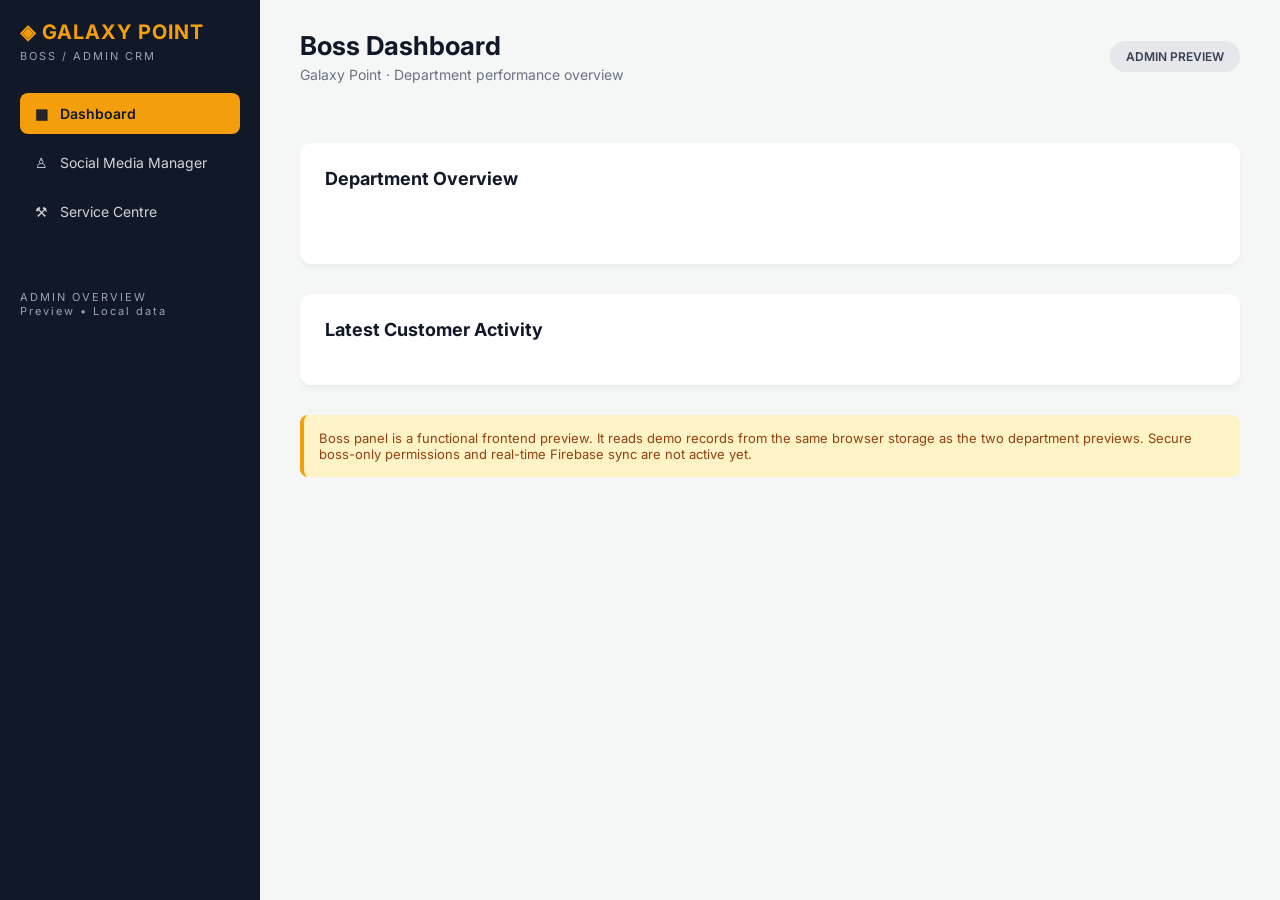
<file: boss-panel.html>
<!doctype html><html lang="en"><meta charset="utf-8"><meta name="viewport" content="width=device-width,initial-scale=1"><title>Galaxy Point | Boss Admin Panel Preview</title><link rel="stylesheet" href="style.css"><div class="app"><aside><div class="brand">◈ GALAXY POINT</div><div class="sub">BOSS / ADMIN CRM</div><nav><button data-nav="dashboard" class="active">▦ &nbsp; Dashboard</button><button data-nav="social">♙ &nbsp; Social Media Manager</button><button data-nav="service">⚒ &nbsp; Service Centre</button></nav><div class="sub" style="margin-top:50px">ADMIN OVERVIEW<br>Preview • Local data</div></aside><main><div class="top"><div><h1 id="heading">Boss Dashboard</h1><div class="muted">Galaxy Point · Department performance overview</div></div><div class="pill">ADMIN PREVIEW</div></div><section data-page="dashboard"><div class="cards" id="stats"></div><div class="panel"><h2>Department Overview</h2><div class="cards" id="departments"></div></div><div class="panel"><h2>Latest Customer Activity</h2><div id="recent"></div></div></section><section data-page="social" class="hidden"><div class="cards" id="socialStats"></div><div class="panel"><h2>Customer Sources</h2><div class="bars" id="sources"></div></div><div class="panel"><div class="toolbar"><h2>All Social Media Customers</h2><a href="social-media.html" class="btn" style="text-decoration:none">Open Manager Panel</a></div><input id="socialSearch" placeholder="Search name or mobile" oninput="render()"><div style="overflow:auto"><table><thead><tr><th>Customer</th><th>Requirement</th><th>Source</th><th>Assigned To</th></tr></thead><tbody id="socialRows"></tbody></table></div></div></section><section data-page="service" class="hidden"><div class="cards" id="serviceStats"></div><div class="panel"><div class="toolbar"><h2>All Service Centre Customers</h2><a href="service-centre.html" class="btn" style="text-decoration:none">Open Service Panel</a></div><input id="serviceSearch" placeholder="Search name or mobile" oninput="render()"><div style="overflow:auto"><table><thead><tr><th>Customer</th><th>Repair</th><th>Amount</th><th>Status</th><th>Referral</th></tr></thead><tbody id="serviceRows"></tbody></table></div></div></section><div class="note">Boss panel is a functional frontend preview. It reads demo records from the same browser storage as the two department previews. Secure boss-only permissions and real-time Firebase sync are not active yet.</div></main></div><script src="common.js"></script><script>
const labels={sohail:'Taken by Sohail',new:'New Mobile – Pravin',used:'Used Mobile – Ashok',service:'Service Centre',telecom:'Telecom'};const card=(l,v)=>`<div class="card"><small>${esc(l)}</small><strong>${esc(v)}</strong></div>`;function bars(a){const max=Math.max(1,...a.map(x=>x[1]));return a.map(([name,n])=>`<div><div class="row"><span>${esc(name)}</span><b>${n}</b></div><div class="bar"><div class="fill" style="width:${100*n/max}%"></div></div></div>`).join('')};function render(){const a=get(key),b=get(svcKey),done=b.filter(x=>x.status==='Completed').length,amount=b.reduce((s,x)=>s+Number(x.amount||0),0);const current=document.querySelector('nav button.active')?.dataset.nav||'dashboard';$('#heading').textContent=({dashboard:'Boss Dashboard',social:'Social Media Manager',service:'Service Centre'})[current];$('#stats').innerHTML=[['Social Media Customers',a.length],['Service Centre Customers',b.length],['Transferred to Service',a.filter(x=>x.transfer==='service').length],['Completed Repairs',done],['In Process',b.length-done],['Total Service Amount',format(amount)]].map(x=>card(...x)).join('');$('#departments').innerHTML=card('Social Media Leads',a.length)+card('Service Centre Jobs',b.length)+card('Sohail Service Referrals',b.filter(x=>x.origin==='Sohail').length);$('#recent').innerHTML=[...a.slice(0,3).map(x=>`<p><b>${esc(x.name)}</b> · Social Media · ${esc(x.source)}</p>`),...b.slice(0,3).map(x=>`<p><b>${esc(x.name)}</b> · Service Centre · ${esc(x.status)}</p>`)].join('')||'No records yet';$('#socialStats').innerHTML=[['Total Customers',a.length],['Transferred',a.filter(x=>x.transfer!=='sohail').length],['Service Centre Transfers',a.filter(x=>x.transfer==='service').length]].map(x=>card(...x)).join('');$('#sources').innerHTML=bars(['Instagram','WhatsApp','Calling','Justdial','Not specified'].map(x=>[x,a.filter(r=>r.source===x).length]));let q=$('#socialSearch').value.toLowerCase();$('#socialRows').innerHTML=a.filter(x=>(x.name+' '+x.phone).toLowerCase().includes(q)).map(x=>`<tr><td><b>${esc(x.name)}</b><br>${esc(x.phone)}</td><td>${esc(x.requirement)}</td><td>${esc(x.source)}</td><td><span class="tag">${esc(labels[x.transfer]||'Unassigned')}</span></td></tr>`).join('')||'<tr><td colspan="4">No records</td></tr>';q=$('#serviceSearch').value.toLowerCase();$('#serviceStats').innerHTML=[['Total Customers',b.length],['Transferred by Sohail',b.filter(x=>x.origin==='Sohail').length],['In Process',b.length-done],['Completed',done],['Total Amount',format(amount)]].map(x=>card(...x)).join('');$('#serviceRows').innerHTML=b.filter(x=>(x.name+' '+x.phone).toLowerCase().includes(q)).map(x=>`<tr><td><b>${esc(x.name)}</b><br>${esc(x.phone)}</td><td>${esc(x.service)}</td><td>${format(x.amount)}</td><td>${esc(x.status)}</td><td>${x.origin==='Sohail'?'Transferred by Sohail':'Direct'}</td></tr>`).join('')||'<tr><td colspan="5">No records</td></tr>'}window.addEventListener('storage',render);nav('dashboard');</script></html>
</file>
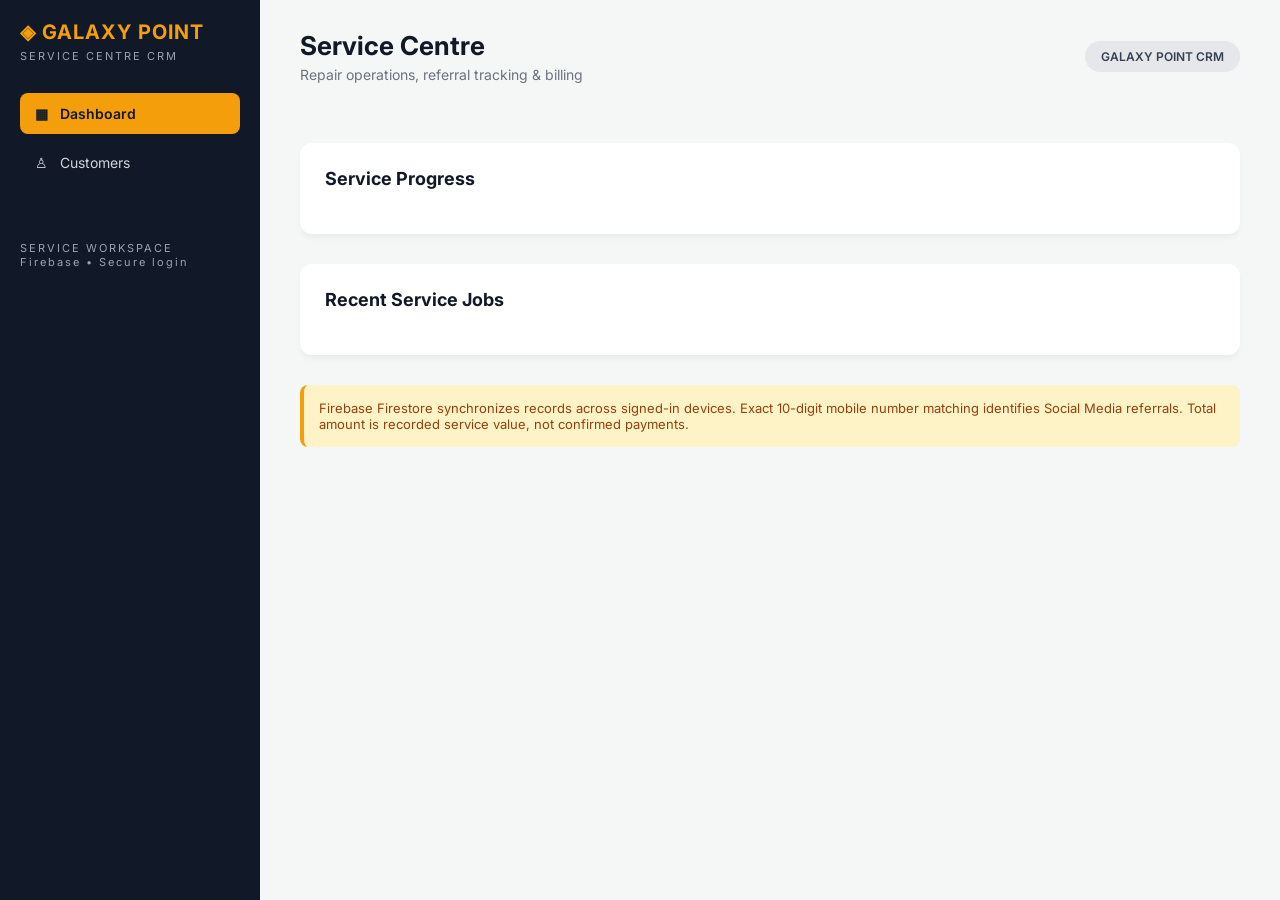
<file: service-centre.html>
<!doctype html><html lang="en"><meta charset="utf-8"><meta name="viewport" content="width=device-width,initial-scale=1"><title>Galaxy Point | Service Centre CRM</title><link rel="stylesheet" href="style.css"><div class="app"><aside><div class="brand">◈ GALAXY POINT</div><div class="sub">SERVICE CENTRE CRM</div><nav><button data-nav="dashboard" class="active">▦ &nbsp; Dashboard</button><button data-nav="customers">♙ &nbsp; Customers</button></nav><div class="sub" style="margin-top:50px">SERVICE WORKSPACE<br>Firebase • Secure login</div></aside><main><div class="top"><div><h1>Service Centre</h1><div class="muted">Repair operations, referral tracking & billing</div></div><div class="pill">GALAXY POINT CRM</div></div><section data-page="dashboard"><div class="cards" id="stats"></div><div class="panel"><h2>Service Progress</h2><div id="progress"></div></div><div class="panel"><h2>Recent Service Jobs</h2><div id="recent"></div></div></section><section data-page="customers" class="hidden"><div class="panel"><div class="toolbar"><h2>Customer Service Records</h2><button class="btn" onclick="openForm()">+ Add Customer</button></div><div class="toolbar"><input id="q" placeholder="Search customer, mobile, service..." oninput="render()"><select id="filter" onchange="render()" style="max-width:180px"><option>All</option><option>In Process</option><option>Completed</option></select></div><div style="overflow:auto;margin-top:15px"><table><thead><tr><th>Customer</th><th>Service</th><th>Amount</th><th>Referral</th><th>Status</th><th>Action</th></tr></thead><tbody id="list"></tbody></table></div></div><div class="panel hidden" id="formpanel"><h2 id="formtitle">Add Service Customer</h2><form id="customerform"><div class="formgrid"><div><label>Customer Name</label><input id="name" required></div><div><label>Mobile Number</label><input id="phone" pattern="[0-9]{10}" maxlength="10" oninput="matchLead()" required></div><div><label>Service / Repair</label><input id="service" placeholder="e.g. Display replacement" required></div><div><label>Service Amount (₹)</label><input id="amount" type="number" min="0" step="0.01" required></div><div class="wide"><label>Description / Notes</label><textarea id="description"></textarea></div><div><label>Received From</label><select id="origin"><option value="Direct">Direct Customer</option><option value="Sohail">Transferred by Sohail</option></select></div><div><label>Service Status</label><select id="status"><option>In Process</option><option>Completed</option></select></div></div><div id="match" class="note">Enter a mobile number to check matching Social Media CRM referrals.</div><p><button class="btn">Save Service Record</button> <button type="button" class="btn alt" onclick="closeForm()">Cancel</button></p></form></div></section><div class="note">Firebase Firestore synchronizes records across signed-in devices. Exact 10-digit mobile number matching identifies Social Media referrals. Total amount is recorded service value, not confirmed payments.</div></main></div><script src="common.js"></script><script>let editId=null;function matchLead(){const phone=$('#phone').value;const leads=get(key).filter(x=>x.phone===phone&&x.transfer==='service');const any=get(key).filter(x=>x.phone===phone);if(leads.length){$('#origin').value='Sohail';if(!$('#name').value.trim())$('#name').value=leads[0].name;$('#match').textContent='✓ Matching Service Centre referral from Social Media CRM. Transferred by Sohail — '+leads[0].name+' ('+phone+'). This attribution will appear on the service record / bill preview.'}else if(any.length){$('#match').textContent='Matching social media customer found, but not transferred to Service Centre. Confirm referral manually before assigning Sohail.'}else{$('#match').textContent='No matching Service Centre referral found. You can still add a direct service customer.'}}function openForm(id=null){editId=id;const r=get(svcKey).find(x=>x.id===id);$('#formpanel').classList.remove('hidden');$('#formtitle').textContent=r?'Edit Service Customer':'Add Service Customer';['name','phone','service','amount','description'].forEach(f=>$('#'+f).value=r?.[f]??'');$('#origin').value=r?.origin||'Direct';$('#status').value=r?.status||'In Process';matchLead();if(r)$('#origin').value=r.origin;$('#formpanel').scrollIntoView({behavior:'smooth'})}function closeForm(){$('#formpanel').classList.add('hidden');editId=null}$('#customerform').onsubmit=e=>{e.preventDefault();let a=get(svcKey);const r={id:editId||'job'+Date.now(),name:$('#name').value.trim(),phone:$('#phone').value.trim(),service:$('#service').value.trim(),amount:Number($('#amount').value),description:$('#description').value.trim(),origin:$('#origin').value,status:$('#status').value,date:stamp()};if(editId)a=a.map(x=>x.id===editId?{...r,date:x.date}:x);else a.unshift(r);put(svcKey,a);closeForm();render()};function render(){const a=get(svcKey),card=(l,v)=>`<div class="card"><small>${l}</small><strong>${v}</strong></div>`;const done=a.filter(x=>x.status==='Completed').length;$('#stats').innerHTML=[['Total Customers',a.length],['Transferred by Sohail',a.filter(x=>x.origin==='Sohail').length],['In Process',a.length-done],['Completed',done],['Total Service Amount',format(a.reduce((s,x)=>s+x.amount,0))]].map(x=>card(...x)).join('');$('#progress').innerHTML=`<div class="row"><span>Completed repairs</span><b>${a.length?Math.round(done/a.length*100):0}%</b></div><div class="bar"><div class="fill" style="width:${a.length?done/a.length*100:0}%"></div></div>`;$('#recent').innerHTML=a.slice(0,5).map(r=>`<p><b>${esc(r.name)}</b> · ${esc(r.service)} · ${format(r.amount)} <span class="tag">${esc(r.status)}</span></p>`).join('')||'No service jobs yet';const q=($('#q').value||'').toLowerCase(),f=$('#filter').value;$('#list').innerHTML=a.filter(r=>(f==='All'||r.status===f)&&(r.name+' '+r.phone+' '+r.service).toLowerCase().includes(q)).map(r=>`<tr><td><b>${esc(r.name)}</b><br>${esc(r.phone)}</td><td>${esc(r.service)}<br><small>${esc(r.description)}</small></td><td>${format(r.amount)}</td><td>${r.origin==='Sohail'?'<span class="tag">Transferred by Sohail</span>':'Direct'}</td><td>${esc(r.status)}</td><td><button class="btn alt" onclick="openForm('${r.id}')">Edit</button> <button class="btn alt" onclick="bill('${r.id}')">Bill</button></td></tr>`).join('')||'<tr><td colspan="6">No service records yet</td></tr>'}function bill(id){const r=get(svcKey).find(x=>x.id===id);if(!r)return;const w=window.open('','_blank');if(!w){alert('Please allow pop-ups for bill preview');return}w.document.write(`<html><title>Service Bill Preview</title><body style="font:16px Arial;padding:35px"><h1>GALAXY POINT</h1><h2>Service Bill Preview — Not a Tax Invoice</h2><hr><p>Customer: ${esc(r.name)}<br>Mobile: ${esc(r.phone)}<br>Date: ${esc(r.date)}</p><p>Service: ${esc(r.service)}<br>Description: ${esc(r.description)}<br>Status: ${esc(r.status)}</p><h2>Service Amount: ${format(r.amount)}</h2><p><b>${r.origin==='Sohail'?'Transferred by Sohail':'Direct Service Customer'}</b></p><small>Preview only. Not proof of payment or a GST invoice.</small></body></html>`);w.document.close()}nav('dashboard');</script></html>
</file>
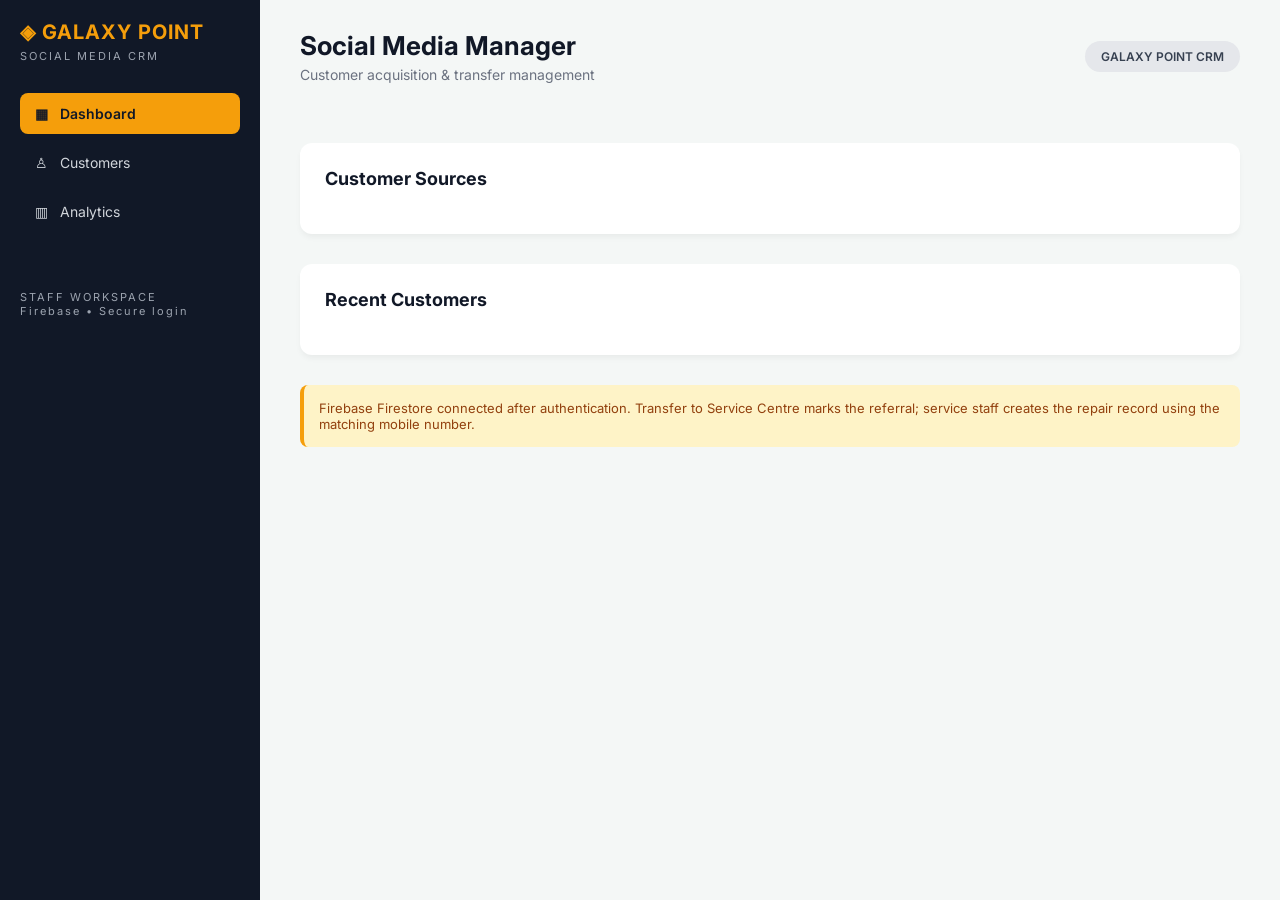
<file: social-media.html>
<!doctype html><html lang="en"><meta charset="utf-8"><meta name="viewport" content="width=device-width,initial-scale=1"><title>Galaxy Point | Social Media CRM</title><link rel="stylesheet" href="style.css"><div class="app"><aside><div class="brand">◈ GALAXY POINT</div><div class="sub">SOCIAL MEDIA CRM</div><nav><button data-nav="dashboard" class="active">▦ &nbsp; Dashboard</button><button data-nav="customers">♙ &nbsp; Customers</button><button data-nav="analytics">▥ &nbsp; Analytics</button></nav><div class="sub" style="margin-top:50px">STAFF WORKSPACE<br>Firebase • Secure login</div></aside><main><div class="top"><div><h1>Social Media Manager</h1><div class="muted">Customer acquisition & transfer management</div></div><div class="pill">GALAXY POINT CRM</div></div><section data-page="dashboard"><div class="cards" id="stats"></div><div class="panel"><h2>Customer Sources</h2><div id="sources" class="bars"></div></div><div class="panel"><h2>Recent Customers</h2><div id="recent"></div></div></section><section data-page="customers" class="hidden"><div class="panel"><div class="toolbar"><h2>Customer List</h2><button class="btn" onclick="openForm()">+ Add Customer</button></div><input id="q" placeholder="Search customer or mobile..." oninput="render()"><div style="overflow:auto;margin-top:15px"><table><thead><tr><th>Customer</th><th>Requirement</th><th>Source</th><th>Assigned To</th><th>Action</th></tr></thead><tbody id="list"></tbody></table></div></div><div class="panel hidden" id="formpanel"><h2 id="formtitle">Add Customer</h2><form id="customerform"><div class="formgrid"><div><label>Customer Name</label><input id="name" required></div><div><label>Mobile Number</label><input id="phone" pattern="[0-9]{10}" maxlength="10" required></div><div class="wide"><label>Requirement</label><textarea id="requirement" required></textarea></div><div class="wide"><label>Notes</label><textarea id="notes"></textarea></div><div><label>Customer Source</label><select id="source"><option>Instagram</option><option>WhatsApp</option><option>Calling</option><option>Justdial</option><option>Not specified</option></select></div><div><label>Transfer / Handled By</label><select id="transfer"><option value="sohail">Taken by Sohail</option><option value="new">New Mobile – Pravin</option><option value="used">Used Mobile – Ashok</option><option value="service">Service Centre</option><option value="telecom">Telecom</option></select></div></div><p><button class="btn">Save Customer</button> <button type="button" class="btn alt" onclick="closeForm()">Cancel</button></p></form></div></section><section data-page="analytics" class="hidden"><div class="cards" id="analyticsStats"></div><div class="panel"><h2>Channel Performance</h2><div id="analyticsSources" class="bars"></div></div><div class="panel"><h2>Department Transfers</h2><div id="deptBars" class="bars"></div></div></section><div class="note">Firebase Firestore connected after authentication. Transfer to Service Centre marks the referral; service staff creates the repair record using the matching mobile number.</div></main></div><script src="common.js"></script><script>let editId=null;const labels={sohail:'Taken by Sohail',new:'New Mobile – Pravin',used:'Used Mobile – Ashok',service:'Service Centre',telecom:'Telecom'};function openForm(id=null){editId=id;const r=get(key).find(x=>x.id===id);$('#formpanel').classList.remove('hidden');$('#formtitle').textContent=r?'Edit Customer':'Add Customer';['name','phone','requirement','notes'].forEach(f=>$('#'+f).value=r?.[f]||'');$('#source').value=r?.source||'Instagram';$('#transfer').value=r?.transfer||'sohail';$('#formpanel').scrollIntoView({behavior:'smooth'})}function closeForm(){$('#formpanel').classList.add('hidden');editId=null}$('#customerform').onsubmit=e=>{e.preventDefault();let a=get(key);const r={id:editId||'lead'+Date.now(),name:$('#name').value.trim(),phone:$('#phone').value.trim(),requirement:$('#requirement').value.trim(),notes:$('#notes').value.trim(),source:$('#source').value,transfer:$('#transfer').value,date:stamp()};if(editId){a=a.map(x=>x.id===editId?{...r,date:x.date}:x)}else a.unshift(r);put(key,a);closeForm();render()};function bars(a){const max=Math.max(1,...a.map(x=>x[1]));return a.map(([name,n])=>`<div><div class="row"><span>${esc(name)}</span><b>${n}</b></div><div class="bar"><div class="fill" style="width:${100*n/max}%"></div></div></div>`).join('')}function render(){const a=get(key),trans=a.filter(x=>!['sohail','none'].includes(x.transfer)).length;const card=(l,v)=>`<div class="card"><small>${l}</small><strong>${v}</strong></div>`;$('#stats').innerHTML=[['Total Customers',a.length],['Total Transfers',trans],['Taken by Sohail',a.filter(x=>x.transfer==='sohail').length],['Service Centre Referrals',a.filter(x=>x.transfer==='service').length],['New Mobile – Pravin',a.filter(x=>x.transfer==='new').length],['Used Mobile – Ashok',a.filter(x=>x.transfer==='used').length],['Telecom',a.filter(x=>x.transfer==='telecom').length]].map(x=>card(...x)).join('');const s=['Instagram','WhatsApp','Calling','Justdial','Not specified'].map(x=>[x,a.filter(r=>r.source===x).length]);$('#sources').innerHTML=$('#analyticsSources').innerHTML=bars(s);$('#analyticsStats').innerHTML=[['Total Leads',a.length],['Transferred',trans],['Transfer Rate',a.length?Math.round(trans/a.length*100)+'%':'0%']].map(x=>card(...x)).join('');$('#deptBars').innerHTML=bars(Object.entries(labels).map(([k,v])=>[v,a.filter(x=>x.transfer===k).length]));$('#recent').innerHTML=a.slice(0,5).map(r=>`<p><b>${esc(r.name)}</b> · ${esc(r.phone)} <span class="tag">${esc(labels[r.transfer]||'Unassigned')}</span></p>`).join('')||'No customers yet';const q=($('#q').value||'').toLowerCase();$('#list').innerHTML=a.filter(r=>(r.name+' '+r.phone+' '+r.requirement).toLowerCase().includes(q)).map(r=>`<tr><td><b>${esc(r.name)}</b><br>${esc(r.phone)}</td><td>${esc(r.requirement)}<br><small>${esc(r.notes)}</small></td><td>${esc(r.source)}</td><td><span class="tag">${esc(labels[r.transfer]||'Unassigned')}</span></td><td><button class="btn alt" onclick="openForm('${r.id}')">Edit</button></td></tr>`).join('')||'<tr><td colspan="5">No matching customers</td></tr>'}nav('dashboard');</script></html>
</file>
<file: style.css>
@import url('https://fonts.googleapis.com/css2?family=Inter:wght@400;500;600;700&display=swap');

* { margin: 0; padding: 0; box-sizing: border-box; font-family: 'Inter', sans-serif; }
body { background-color: #f4f7f6; color: #333; }
.hidden { display: none !important; }

/* Layout */
.app { display: flex; min-height: 100vh; }

/* Sidebar (Dark Theme) */
aside { width: 260px; background: #111827; color: #fff; padding: 20px; display: flex; flex-direction: column; }
aside .brand { font-size: 20px; font-weight: 700; color: #f59e0b; margin-bottom: 5px; letter-spacing: 1px; }
aside .sub { font-size: 11px; color: #9ca3af; letter-spacing: 2px; margin-bottom: 30px; }
nav button { width: 100%; background: transparent; border: none; color: #d1d5db; text-align: left; padding: 12px 15px; font-size: 14px; border-radius: 8px; cursor: pointer; margin-bottom: 8px; transition: 0.3s; }
nav button:hover, nav button.active { background: #f59e0b; color: #111827; font-weight: 600; }

/* Main Content */
main { flex: 1; padding: 30px 40px; overflow-y: auto; }
.top { display: flex; justify-content: space-between; align-items: center; margin-bottom: 30px; }
.top h1 { font-size: 26px; color: #111827; }
.muted { color: #6b7280; font-size: 14px; margin-top: 5px; }
.pill { background: #e5e7eb; padding: 8px 16px; border-radius: 50px; font-size: 12px; font-weight: 600; color: #374151; }

/* Cards & Panels */
.cards { display: grid; grid-template-columns: repeat(auto-fit, minmax(200px, 1fr)); gap: 20px; margin-bottom: 30px; }
.card { background: #fff; padding: 20px; border-radius: 12px; box-shadow: 0 4px 6px -1px rgba(0,0,0,0.05); border-left: 4px solid #f59e0b; }
.card small { color: #6b7280; font-size: 13px; font-weight: 500; }
.card strong { display: block; font-size: 24px; color: #111827; margin-top: 8px; }

.panel { background: #fff; padding: 25px; border-radius: 12px; box-shadow: 0 4px 6px -1px rgba(0,0,0,0.05); margin-bottom: 30px; }
.panel h2 { font-size: 18px; margin-bottom: 20px; color: #111827; }

/* Tables & Tags */
table { width: 100%; border-collapse: collapse; margin-top: 15px; }
th { background: #f9fafb; text-align: left; padding: 12px; font-size: 13px; color: #6b7280; border-bottom: 1px solid #e5e7eb; }
td { padding: 15px 12px; font-size: 14px; border-bottom: 1px solid #e5e7eb; color: #374151; }
.tag { background: #dbeafe; color: #1e40af; padding: 4px 10px; border-radius: 20px; font-size: 12px; font-weight: 500; }

/* Bars */
.bars .row { display: flex; justify-content: space-between; margin-bottom: 8px; font-size: 14px; }
.bar { width: 100%; height: 8px; background: #e5e7eb; border-radius: 10px; margin-bottom: 15px; overflow: hidden; }
.bar .fill { height: 100%; background: #f59e0b; border-radius: 10px; }

/* Forms & Buttons */
.toolbar { display: flex; justify-content: space-between; align-items: center; margin-bottom: 15px; flex-wrap: wrap; gap: 10px; }
input, select, textarea { width: 100%; padding: 10px 15px; border: 1px solid #d1d5db; border-radius: 8px; font-size: 14px; outline: none; }
input:focus, select:focus, textarea:focus { border-color: #f59e0b; }
.formgrid { display: grid; grid-template-columns: 1fr 1fr; gap: 15px; margin-bottom: 20px; }
.formgrid .wide { grid-column: span 2; }
label { display: block; font-size: 13px; font-weight: 600; margin-bottom: 5px; color: #374151; }

.btn { background: #f59e0b; color: #111827; border: none; padding: 10px 20px; border-radius: 8px; font-weight: 600; cursor: pointer; transition: 0.3s; }
.btn:hover { background: #d97706; }
.btn.alt { background: #e5e7eb; color: #374151; }
.btn.alt:hover { background: #d1d5db; }
.note { background: #fef3c7; color: #92400e; padding: 15px; border-radius: 8px; font-size: 13px; margin-top: 20px; border-left: 4px solid #f59e0b; }

@media (max-width: 768px) {
    .app { flex-direction: column; }
    aside { width: 100%; padding: 15px; }
    nav { display: flex; overflow-x: auto; gap: 10px; }
    nav button { white-space: nowrap; width: auto; margin-bottom: 0; }
    main { padding: 20px; }
    .formgrid { grid-template-columns: 1fr; }
    .formgrid .wide { grid-column: span 1; }
}
</file>
